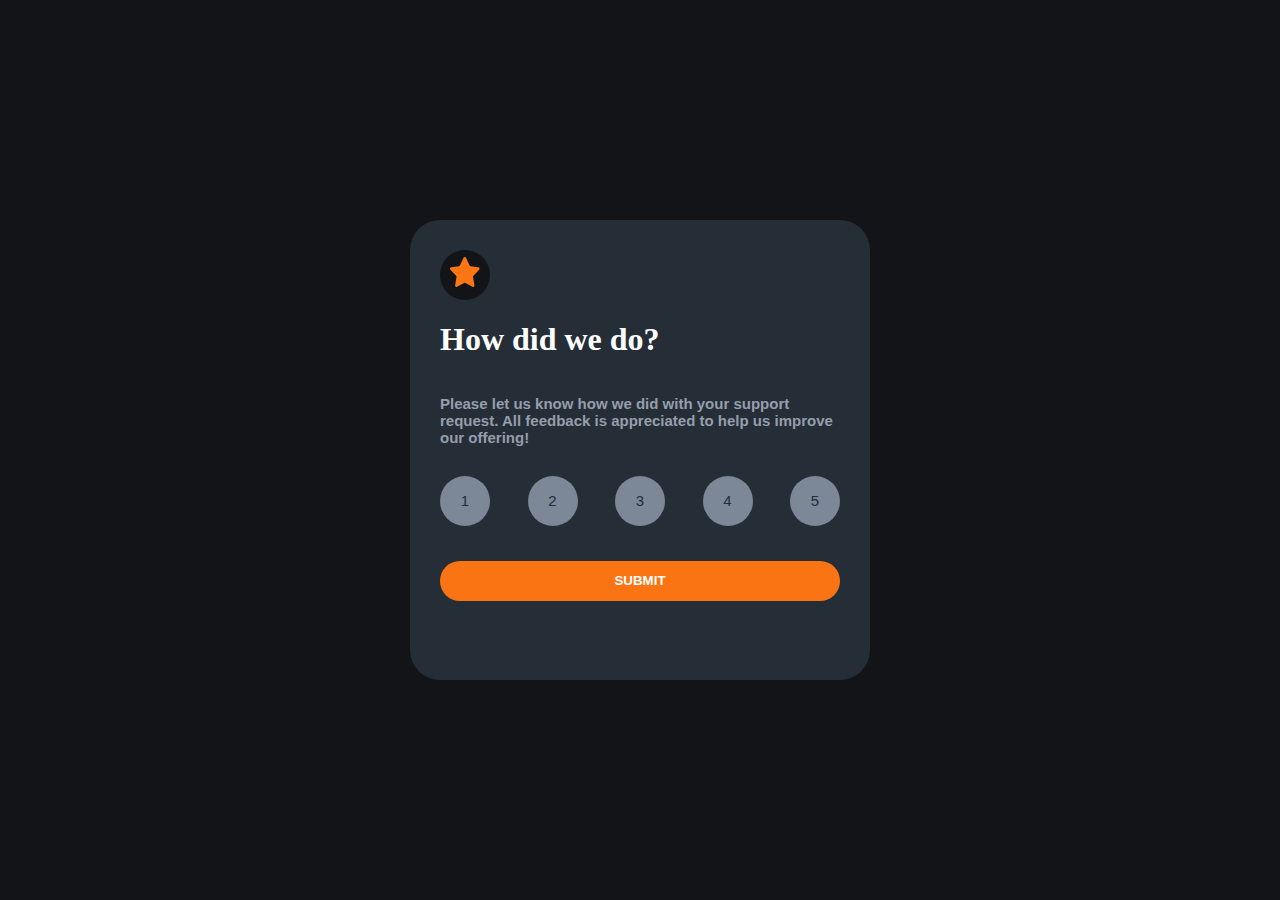
<file: RatingUI/interactive-rating-component-main/index.html>
<!DOCTYPE html>
<html lang="en">
<head>
  <meta charset="UTF-8">
  <meta name="viewport" content="width=device-width, initial-scale=1.0"> <!-- displays site properly based on user's device -->

  <link rel="icon" type="image/png" sizes="32x32" href="./images/favicon-32x32.png">
  
  <title>Frontend Mentor | Interactive rating component</title>

  <!-- Feel free to remove these styles or customise in your own stylesheet 👍 -->
  <style>
    .attribution { font-size: 11px; text-align: center; }
    .attribution a { color: hsl(228, 45%, 44%); }
  </style>
  <link rel="stylesheet" href="styles.css">
</head>
<body>
  <div class="parent1">

  
<div class="firstbox">
  <!-- Rating state start -->
  <div class="I"><img src="./images/icon-star.svg" alt=""></div>

<h1> How did we do?</h1>
 
<p>  Please let us know how we did with your support request. All feedback is appreciated 
  to help us improve our offering!</p>

<div class="b">
  <button>1</button>
   <button>2</button>
   <button>3</button>
   <button>4</button>
   <button>5</button>
</div>
 <a href="./thank.html"><button class="sum" >SUBMIT</button></a>



  <!-- Rating state end -->
</div>

</div>

</body>
</html>
</file>
<file: RatingUI/interactive-rating-component-main/styles.css>
body {

    margin: 0;
    padding: 0;

    background-color: hsl(216, 12%, 8%);
}

.parent1 {
    height: 100vh;
    width: 100%;
    display: flex;
    flex-direction: column;
    justify-content: center;
    align-items: center;
}

.firstbox {
    height: 400px;
    width: 400px;
    display: flex;
    flex-direction: column;
    padding: 30px;
    background-color: hsl(213, 19%, 18%);
    border-radius: 30px;

}

.I {
    height: 50px;
    width: 50px;
    background-color: hsl(216, 12%, 8%);
    border-radius: 100px;
}

.firstbox img {
    height: 30px;
    width: 30px;
    position: relative;
    left: 10px;
    top: 7px;
    margin-bottom: 40px;
}

.firstbox h1 {
    color: hsl(0, 0%, 100%);
}

.firstbox p {
    color: hsl(217, 12%, 63%);
    font-size: 15px;
    font-family: "Overpass", sans-serif;

    font-weight: 700;
    font-style: normal;
    margin-bottom: 30px;
}
.b{
    display: flex;
    justify-content: space-between;
}
.b button {

   row-gap: 20px;
    border: none;
    border-radius: 100px;
    height: 50px;
    width: 50px;
    background-color: hsl(216, 12%, 54%);
    color:hsl(213, 19%, 18%);
    font-size: 15px;
margin-bottom: 35px;
}
.sum{
    border: none;
    border-radius: 50px;
    height: 40px;
    width: 400px;
    background-color: hsl(25, 97%, 53%);
    color: white;
    font-family: "Overpass", sans-serif;
    font-weight: 700;
    font-style: normal;
}
.sum:hover{
    cursor: pointer;
    background-color: white;
    color: orange;
}
.b button:hover{
    background-color: hsl(25, 97%, 53%);
    color: white;
}

.parent2{
    height: 100vh;
    width: 100%;
    display: flex;
    flex-direction: column;
    justify-content: center;
    align-items: center;
    background-color:hsl(216, 12%, 8%) ;
}
.secondbox{
    height: 400px;
    width: 400px;
    display: flex;
    flex-direction: column;
    padding: 30px;
    background-color: hsl(213, 19%, 18%);
    border-radius: 30px;
}
</file>
